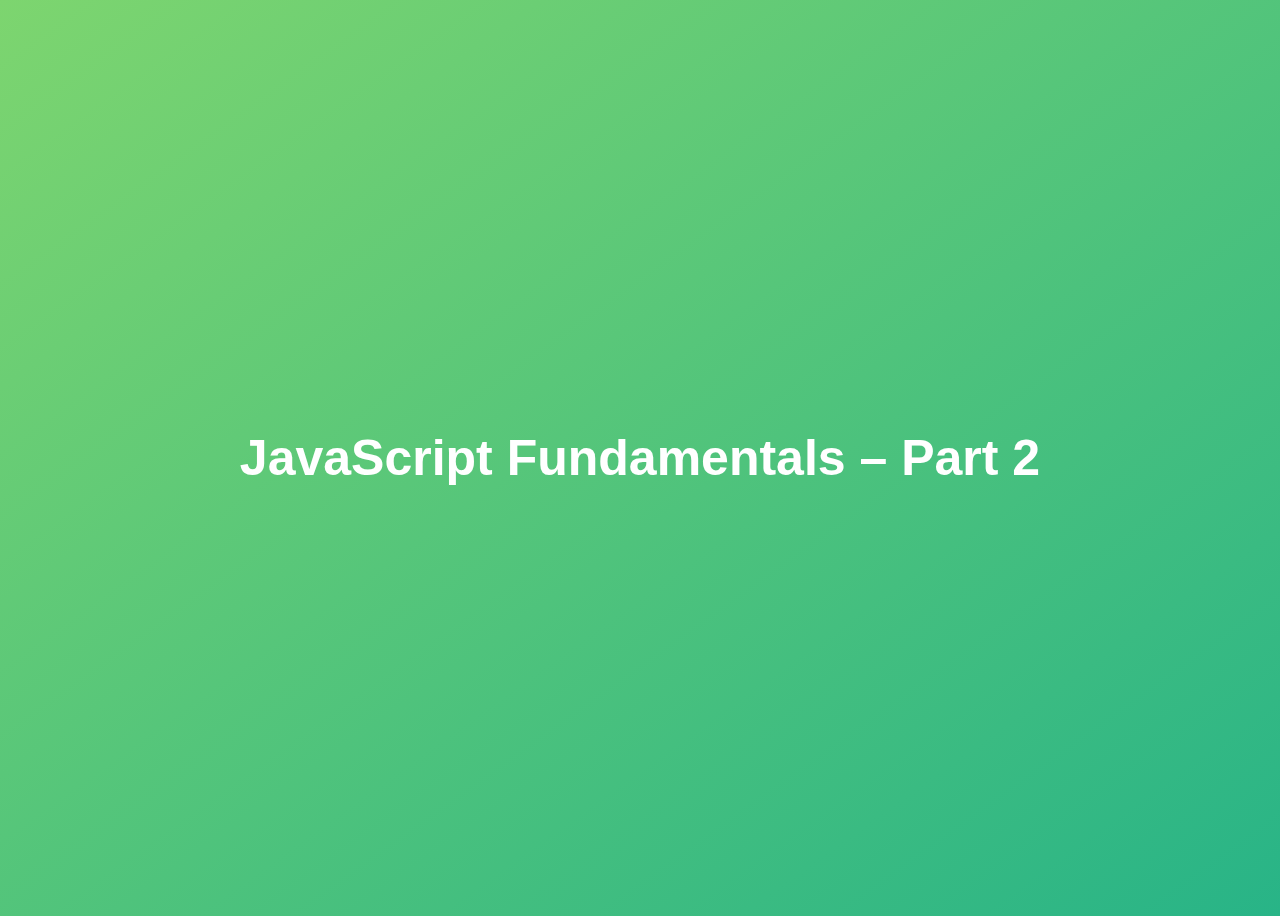
<file: JS Practice/Part2/index.html>
<!DOCTYPE html>
<html lang="en">
  <head>
    <meta charset="UTF-8" />
    <meta name="viewport" content="width=device-width, initial-scale=1.0" />
    <meta http-equiv="X-UA-Compatible" content="ie=edge" />
    <title>JavaScript Fundamentals – Part 2</title>
    <style>
      body {
        height: 100vh;
        display: flex;
        align-items: center;
        background: linear-gradient(to top left, #28b487, #7dd56f);
      }
      h1 {
        font-family: sans-serif;
        font-size: 50px;
        line-height: 1.3;
        width: 100%;
        padding: 30px;
        text-align: center;
        color: white;
      }
    </style>
  </head>
  <body>
    <h1>JavaScript Fundamentals – Part 2</h1>
    <script src="13-LLoopingArrays.js"></script>
  </body>
</html>
</file>
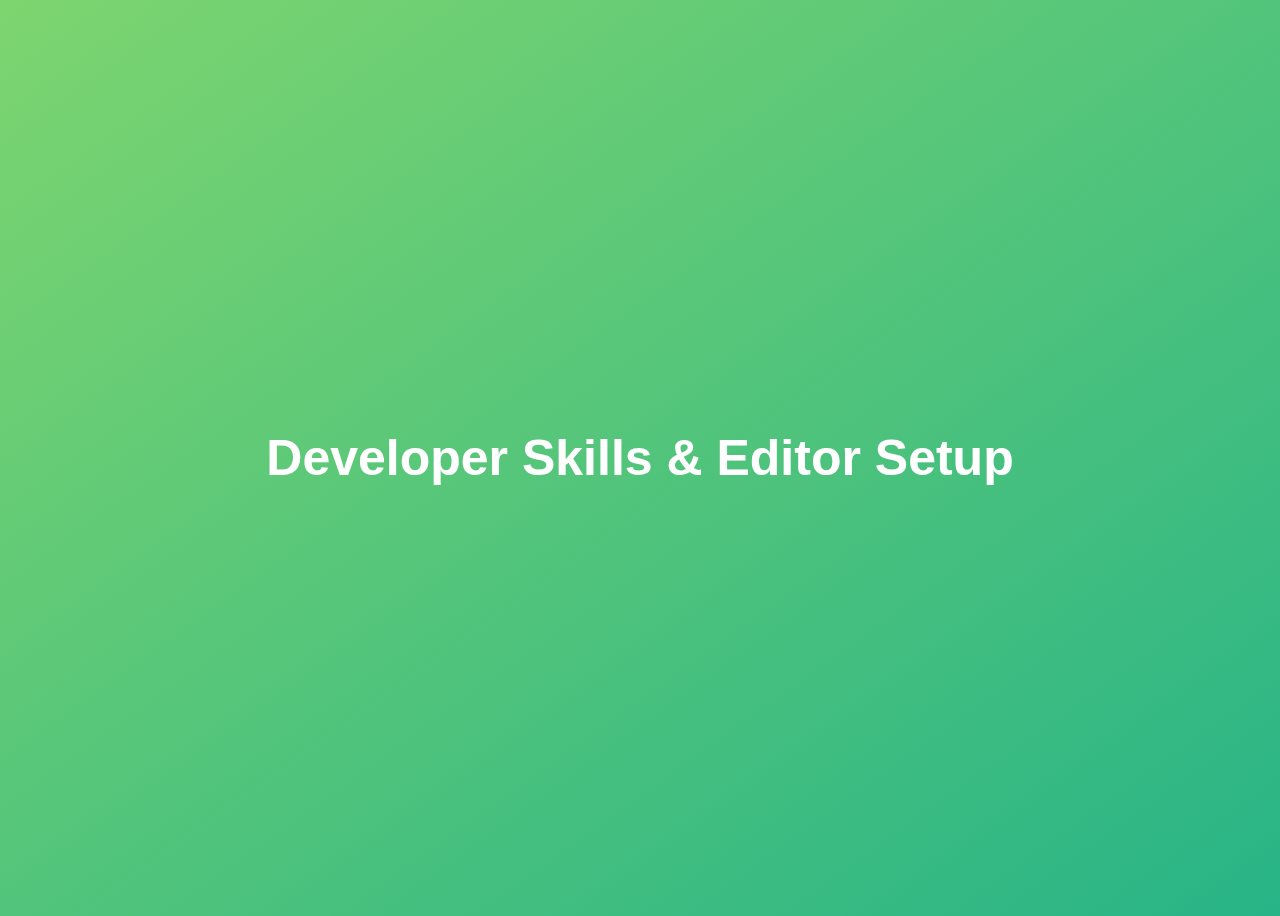
<file: JS Practice/Part3/index.html>
<!DOCTYPE html>
<html lang="en">
  <head>
    <meta charset="UTF-8" />
    <meta name="viewport" content="width=device-width, initial-scale=1.0" />
    <meta http-equiv="X-UA-Compatible" content="ie=edge" />
    <title>Developer Skills & Editor Setup</title>
    <style>
      body {
        height: 100vh;
        display: flex;
        align-items: center;
        background: linear-gradient(to top left, #28b487, #7dd56f);
      }
      h1 {
        font-family: sans-serif;
        font-size: 50px;
        line-height: 1.3;
        width: 100%;
        padding: 30px;
        text-align: center;
        color: white;
      }
    </style>
  </head>
  <body>
    <h1>Developer Skills & Editor Setup</h1>
    <script src="CAssignment1.js"></script>
  </body>
</html>
</file>
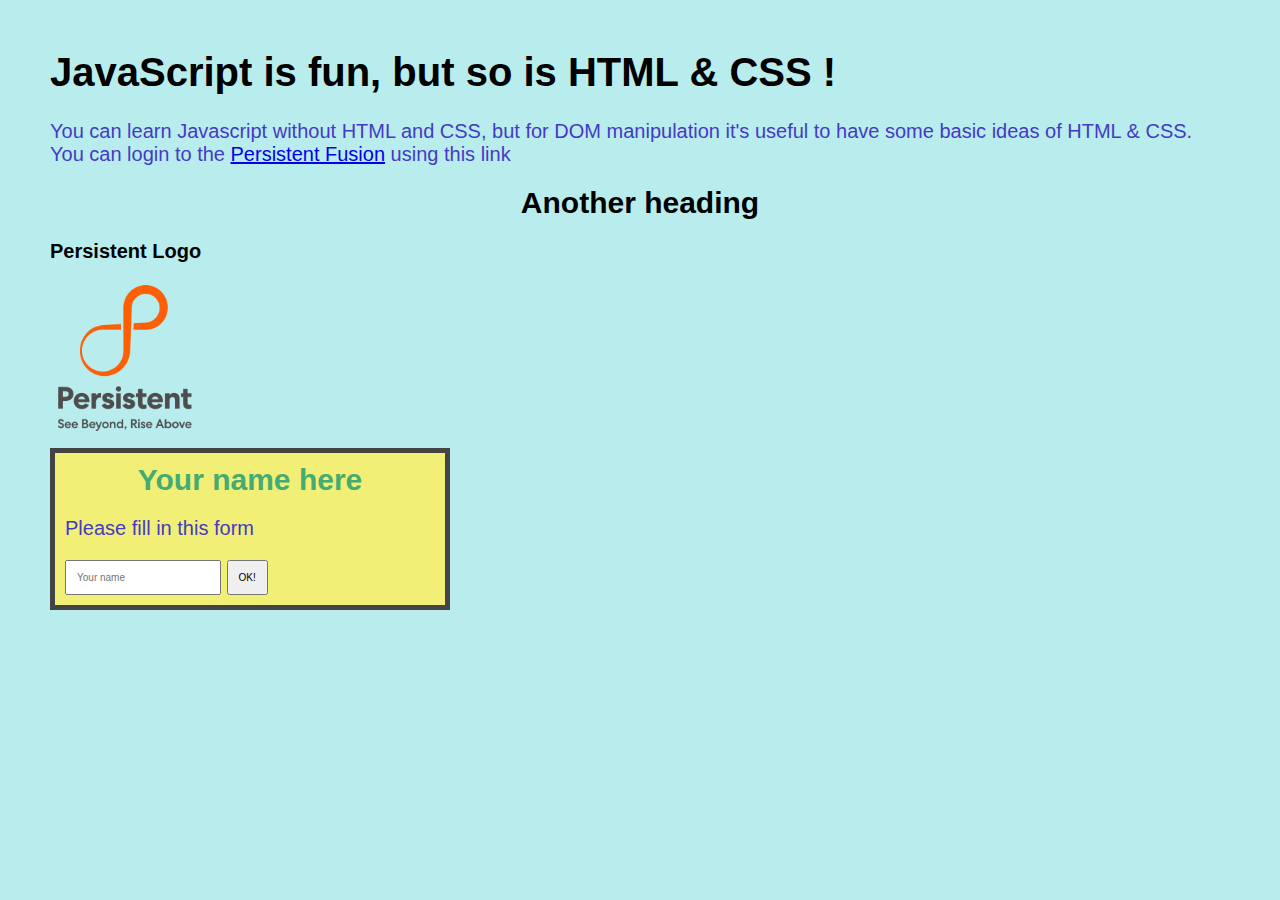
<file: JS Practice/Part4/index.html>
<!DOCTYPE html>
<html lang="en">
<head>
    <meta charset="UTF-8">
    <meta http-equiv="X-UA-Compatible" content="IE=edge">
    <meta name="viewport" content="width=device-width, initial-scale=1.0">
    <link href="style.css" rel="stylesheet"/>

    <title>Learning HTML & CSS</title>
</head>
<body>
    <h1>JavaScript is fun, but so is HTML & CSS !</h1>
        <p class="first">
            You can learn Javascript without  HTML and CSS,
            but for DOM manipulation
            it's useful to have some basic ideas of HTML & CSS. You can login to the
            <a href="https://ehec.fa.em2.oraclecloud.com/fscmUI/faces/FuseWelcome?_adf.ctrl-state=2z5do5x79_5&fnd=%3B%3B%3B%3Bfalse%3B256%3B%3B%3B&_afrLoop=28958733172829158"> Persistent Fusion</a> using this link
        </p>
        <h2>
            Another heading
        </h2>
        <b>
            <p class="second">
                Persistent Logo
            </p>
        </b>
        <img id="second-id" src="[data-uri]"/>
        <form id="your-name">
            <h2>Your name here</h2>
            <p class="first">Please fill in this form</p>
            <input type="text" placeholder="Your name"/>
            <button>OK!</button>
        </form>
</body>
</html>

<!-- unique ids can be used only once on a page-->
</file>
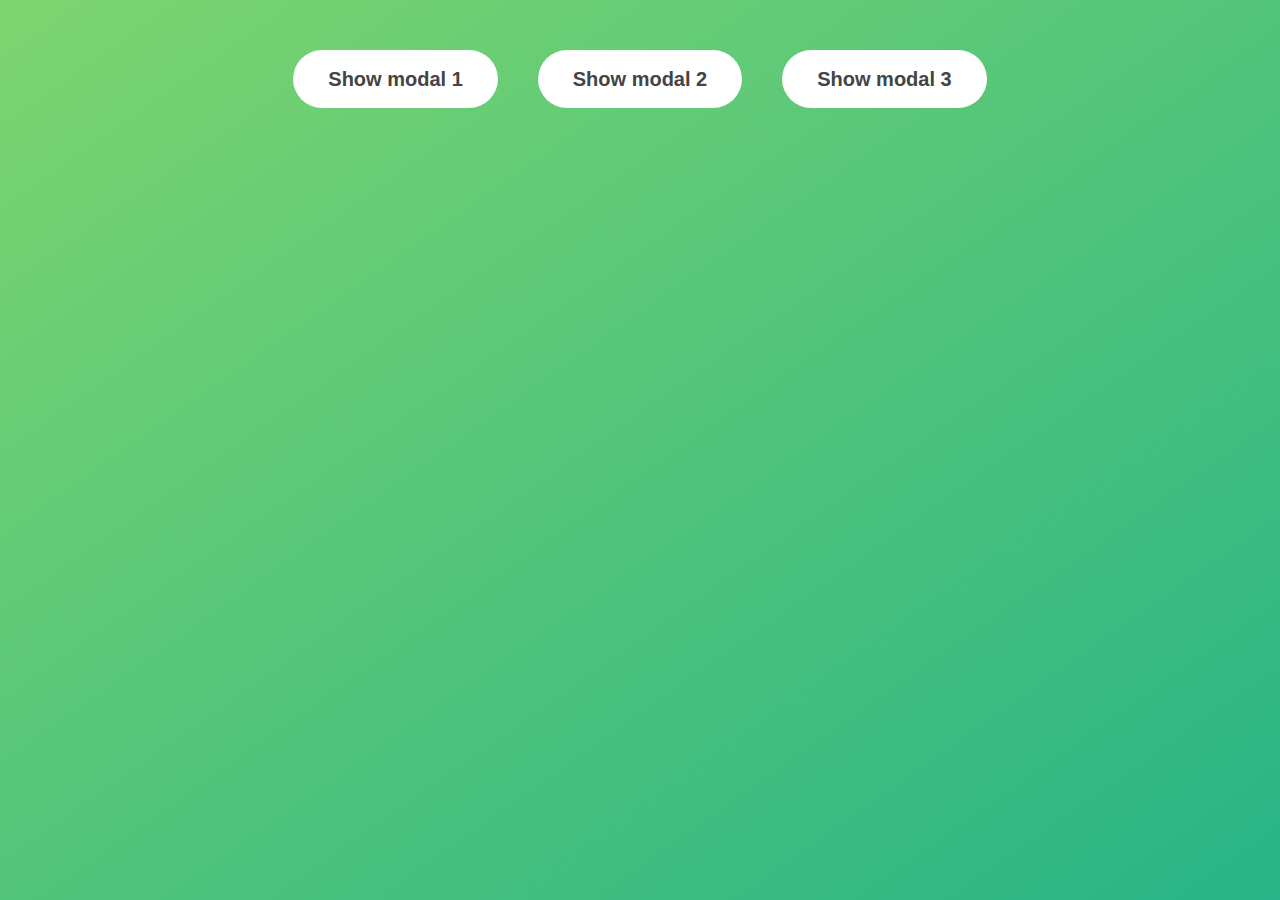
<file: JS Practice/Part6/index.html>
<!DOCTYPE html>
<html lang="en">
  <head>
    <meta charset="UTF-8" />
    <meta name="viewport" content="width=device-width, initial-scale=1.0" />
    <meta http-equiv="X-UA-Compatible" content="ie=edge" />
    <link rel="stylesheet" href="style.css" />
    <title>Modal window</title>
  </head>
  <body>
    <button class="show-modal">Show modal 1</button>
    <button class="show-modal">Show modal 2</button>
    <button class="show-modal">Show modal 3</button>

    <div class="modal hidden">
      <button class="close-modal">&times;</button>
      <h1>I'm a modal window 😍</h1>
      <p>
        Lorem ipsum dolor sit amet, consectetur adipisicing elit, sed do eiusmod
        tempor incididunt ut labore et dolore magna aliqua. Ut enim ad minim
        veniam, quis nostrud exercitation ullamco laboris nisi ut aliquip ex ea
        commodo consequat. Duis aute irure dolor in reprehenderit in voluptate
        velit esse cillum dolore eu fugiat nulla pariatur. Excepteur sint
        occaecat cupidatat non proident, sunt in culpa qui officia deserunt
        mollit anim id est laborum.
      </p>
    </div>
    <div class="overlay hidden"></div>

    <script src="script.js"></script>
  </body>
</html>
</file>
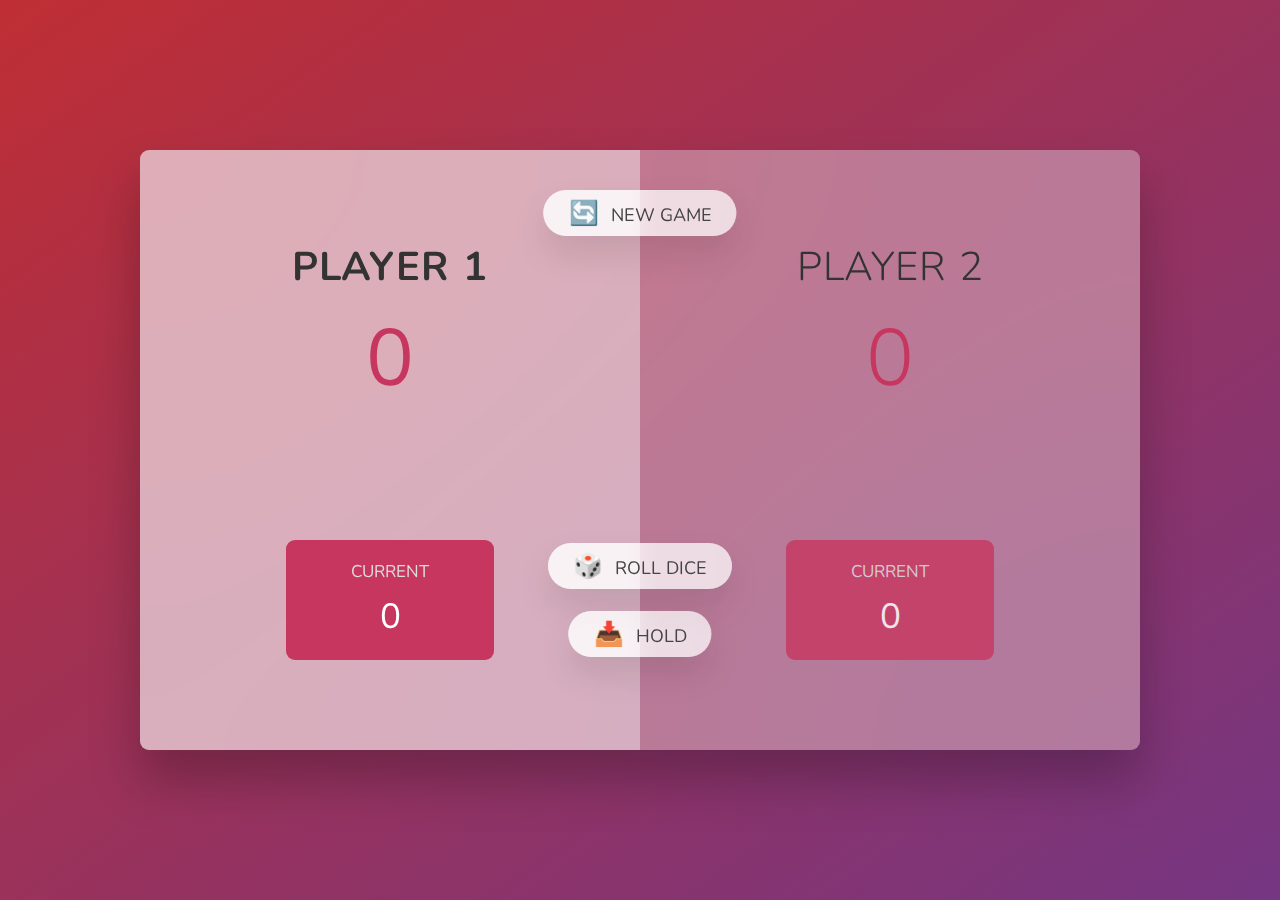
<file: JS Practice/Part7/index.html>
<!DOCTYPE html>
<html lang="en">
  <head>
    <meta charset="UTF-8" />
    <meta name="viewport" content="width=device-width, initial-scale=1.0" />
    <meta http-equiv="X-UA-Compatible" content="ie=edge" />
    <link rel="stylesheet" href="style.css" />
    <title>Pig Game</title>
  </head>
  <body>
    <main>
      <section class="player player--0 player--active">
        <h2 class="name" id="name--0">Player 1</h2>
        <p class="score" id="score--0">43</p>
        <div class="current">
          <p class="current-label">Current</p>
          <p class="current-score" id="current--0">0</p>
        </div>
      </section>
      <section class="player player--1">
        <h2 class="name" id="name--1">Player 2</h2>
        <p class="score" id="score--1">24</p>
        <div class="current">
          <p class="current-label">Current</p>
          <p class="current-score" id="current--1">0</p>
        </div>
      </section>

      <img src="dice-5.png" alt="Playing dice" class="dice" />
      <button class="btn btn--new">🔄 New game</button>
      <button class="btn btn--roll">🎲 Roll dice</button>
      <button class="btn btn--hold">📥 Hold</button>
    </main>
    <script src="script.js"></script>
  </body>
</html>
</file>
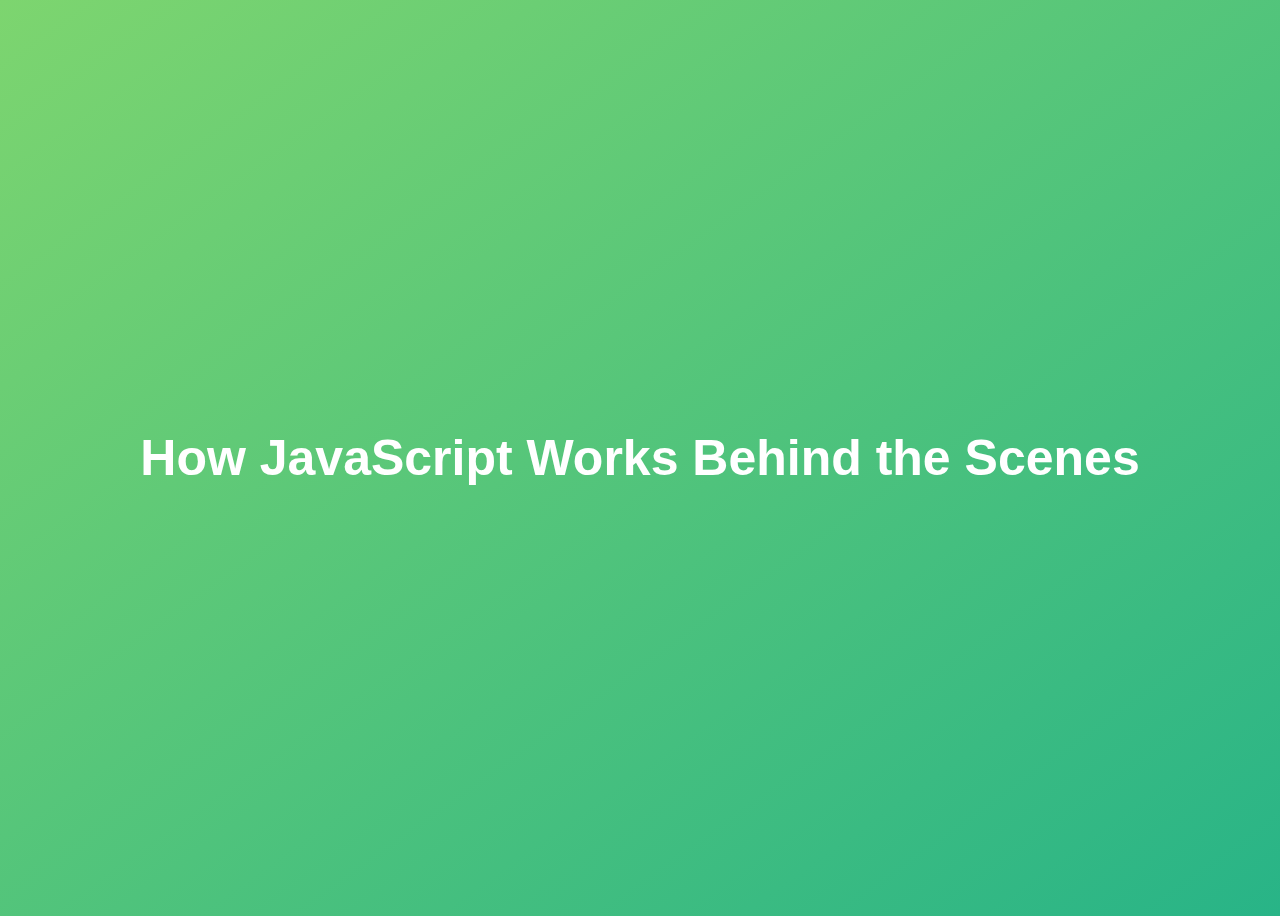
<file: JS Practice/Part8/index.html>
<!DOCTYPE html>
<html lang="en">
  <head>
    <meta charset="UTF-8" />
    <meta name="viewport" content="width=device-width, initial-scale=1.0" />
    <meta http-equiv="X-UA-Compatible" content="ie=edge" />
    <title>How JavaScript Works Behind the Scenes</title>
    <style>
      body {
        height: 100vh;
        display: flex;
        align-items: center;
        background: linear-gradient(to top left, #28b487, #7dd56f);
      }
      h1 {
        font-family: sans-serif;
        font-size: 50px;
        line-height: 1.3;
        width: 100%;
        padding: 30px;
        text-align: center;
        color: white;
      }
    </style>
  </head>
  <body>
    <h1>How JavaScript Works Behind the Scenes</h1>
    <script src="HoistingAndTDZ.js"></script>
  </body>
</html>
</file>
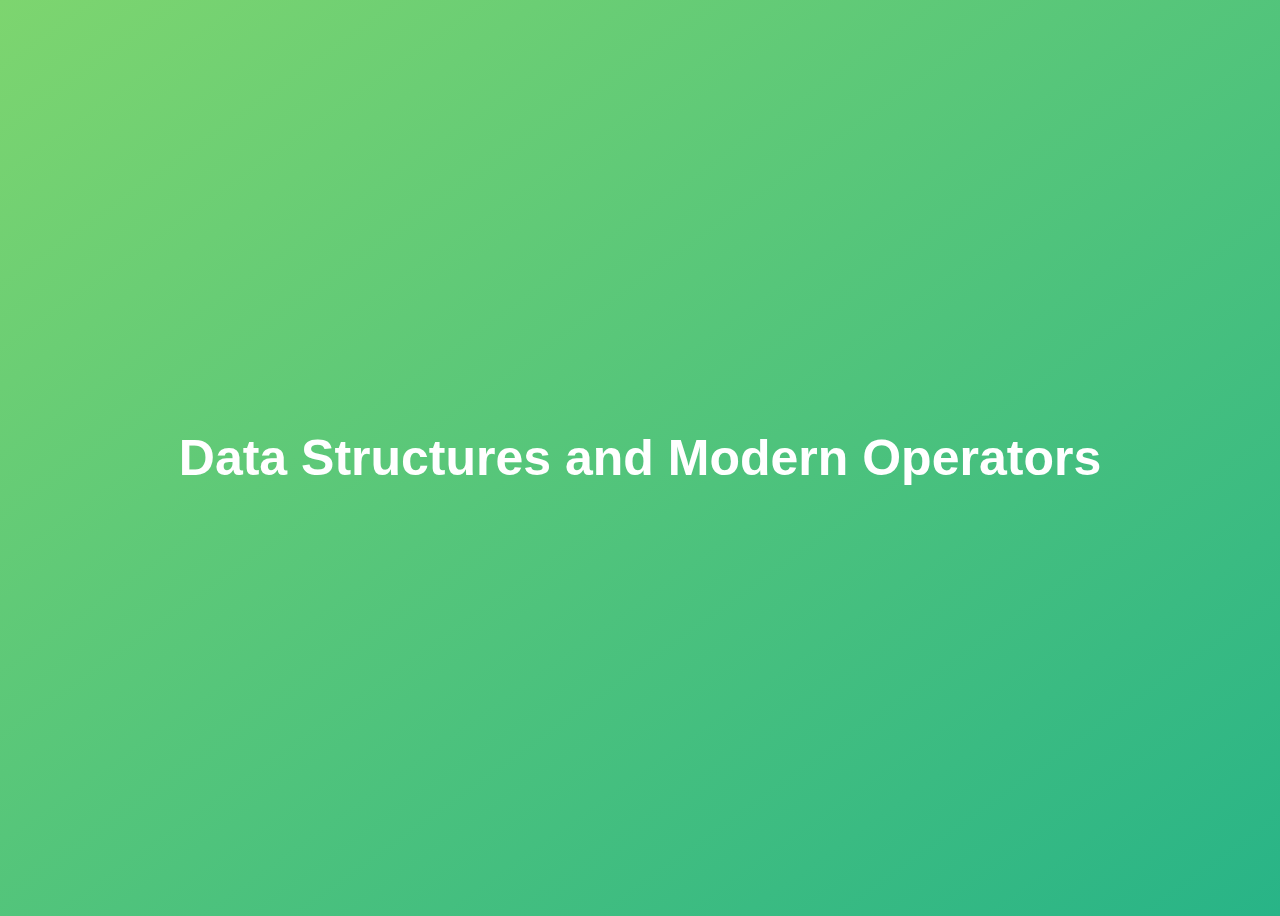
<file: JS Practice/Part9/index.html>
<!DOCTYPE html>
<html lang="en">
  <head>
    <meta charset="UTF-8" />
    <meta name="viewport" content="width=device-width, initial-scale=1.0" />
    <meta http-equiv="X-UA-Compatible" content="ie=edge" />
    <title>Data Structures and Modern Operators</title>
    <style>
      body {
        height: 100vh;
        display: flex;
        align-items: center;
        background: linear-gradient(to top left, #28b487, #7dd56f);
      }
      h1 {
        font-family: sans-serif;
        font-size: 50px;
        line-height: 1.3;
        width: 100%;
        padding: 30px;
        text-align: center;
        color: white;
      }
      button {
        width: 50px;
        height: 20px;
        margin: 10px;
      }
      textarea {
        width: 300px;
        height: 100px;
      }
    </style>
  </head>
  <body>
    <h1>Data Structures and Modern Operators</h1>
    <script src="SpreadOperator.js"></script>
  </body>
</html>
</file>
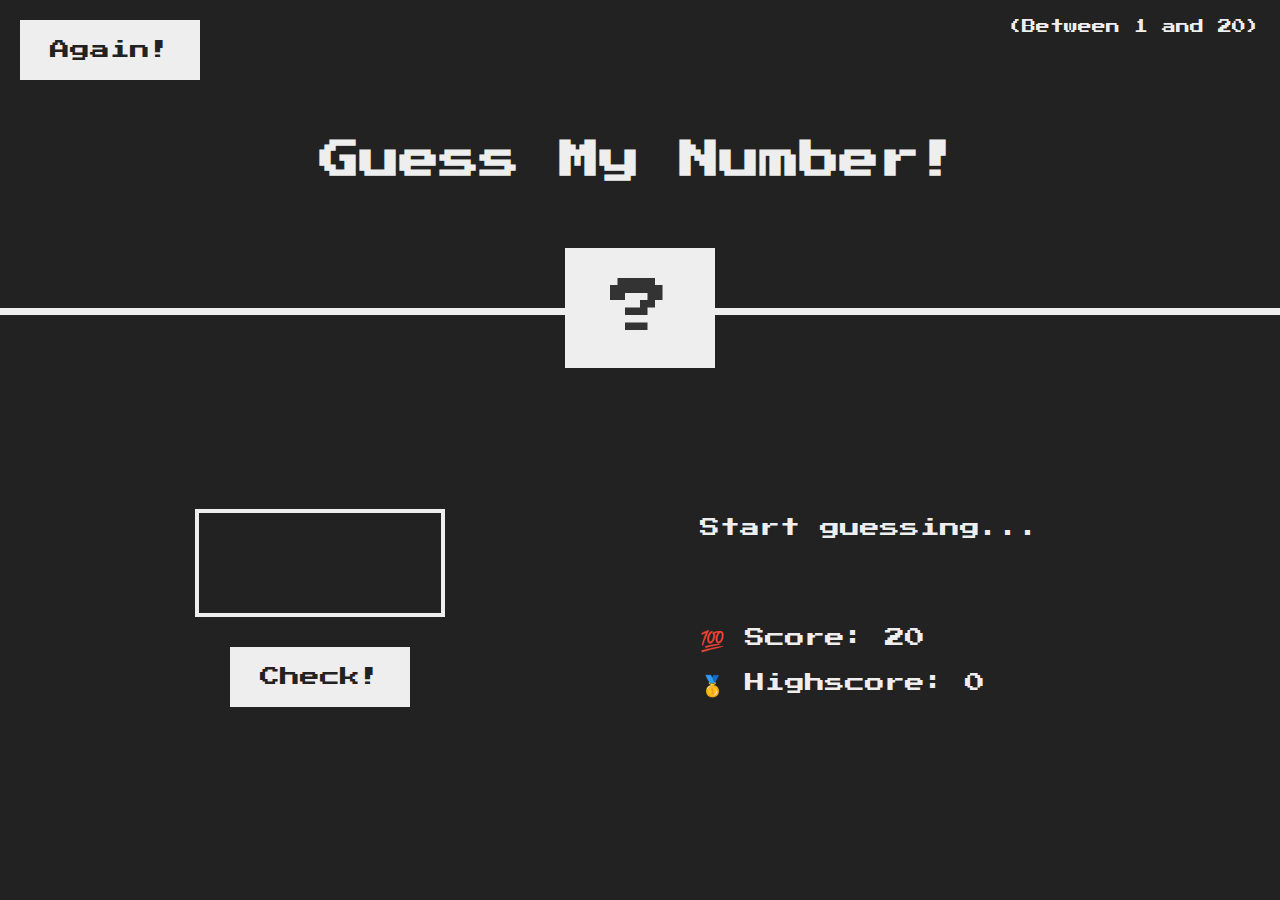
<file: JS Practice/Part5/starter/index.html>
<!DOCTYPE html>
<html lang="en">
  <head>
    <meta charset="UTF-8" />
    <meta name="viewport" content="width=device-width, initial-scale=1.0" />
    <meta http-equiv="X-UA-Compatible" content="ie=edge" />
    <link rel="stylesheet" href="style.css" />
    <title>Guess My Number!</title>
  </head>
  <body>
    <header>
      <h1>Guess My Number!</h1>
      <p class="between">(Between 1 and 20)</p>
      <button class="btn again">Again!</button>
      <div class="number">?</div>
    </header>
    <main>
      <section class="left">
        <input type="number" class="guess" />
        <button class="btn check">Check!</button>
      </section>
      <section class="right">
        <p class="message">Start guessing...</p>
        <p class="label-score">💯 Score: <span class="score">20</span></p>
        <p class="label-highscore">
          🥇 Highscore: <span class="highscore">0</span>
        </p>
      </section>
    </main>
    <script src="script.js"></script>
  </body>
</html>
</file>
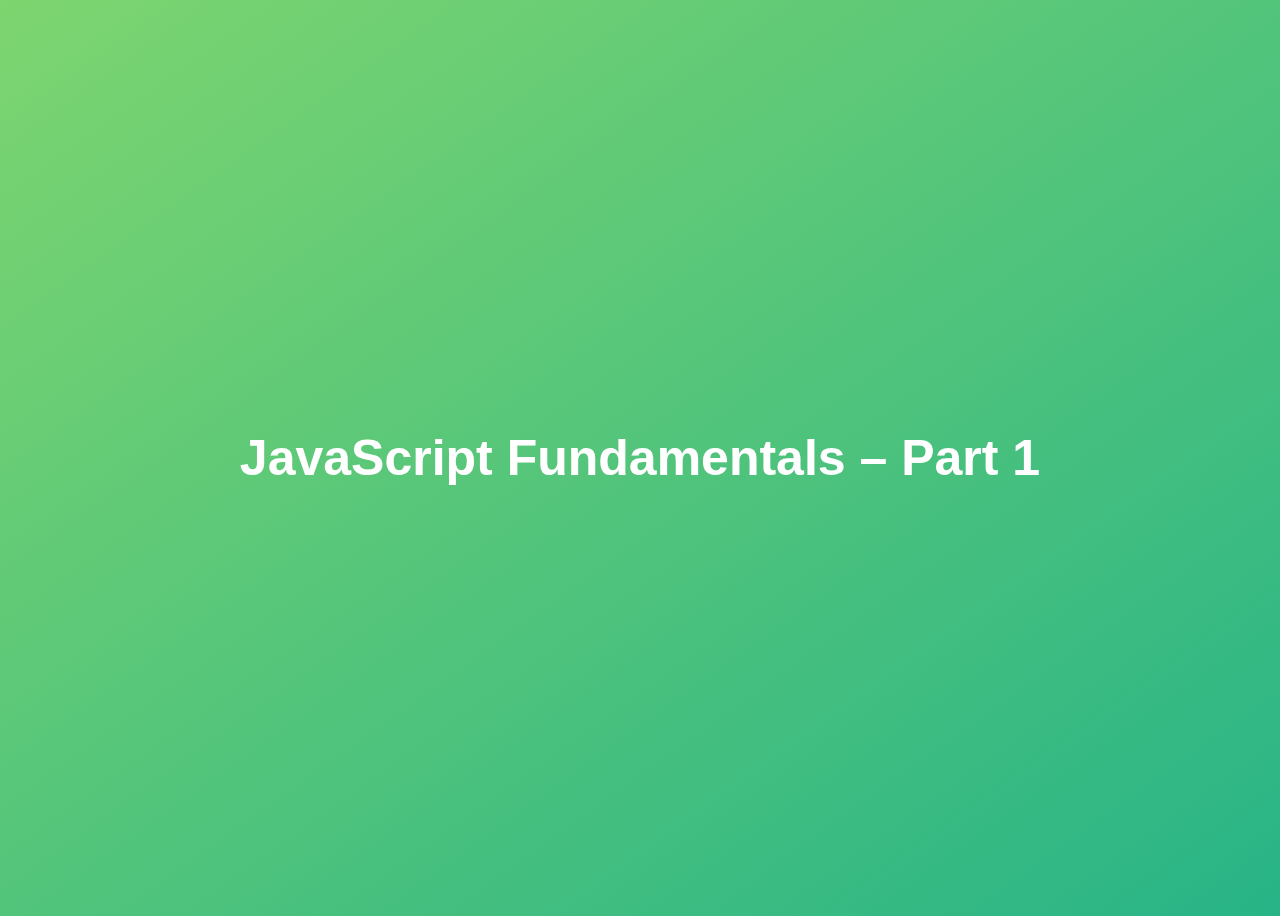
<file: complete-javascript-course-master/complete-javascript-course-master/01-Fundamentals-Part-1/final/index.html>
<!DOCTYPE html>
<html lang="en">
  <head>
    <meta charset="UTF-8" />
    <meta name="viewport" content="width=device-width, initial-scale=1.0" />
    <meta http-equiv="X-UA-Compatible" content="ie=edge" />
    <title>JavaScript Fundamentals – Part 1</title>
    <style>
      body {
        height: 100vh;
        display: flex;
        align-items: center;
        background: linear-gradient(to top left, #28b487, #7dd56f);
      }
      h1 {
        font-family: sans-serif;
        font-size: 50px;
        line-height: 1.3;
        width: 100%;
        padding: 30px;
        text-align: center;
        color: white;
      }
    </style>
  </head>
  <body>
    <h1>JavaScript Fundamentals – Part 1</h1>

    <script src="script.js"></script>
  </body>
</html>
</file>
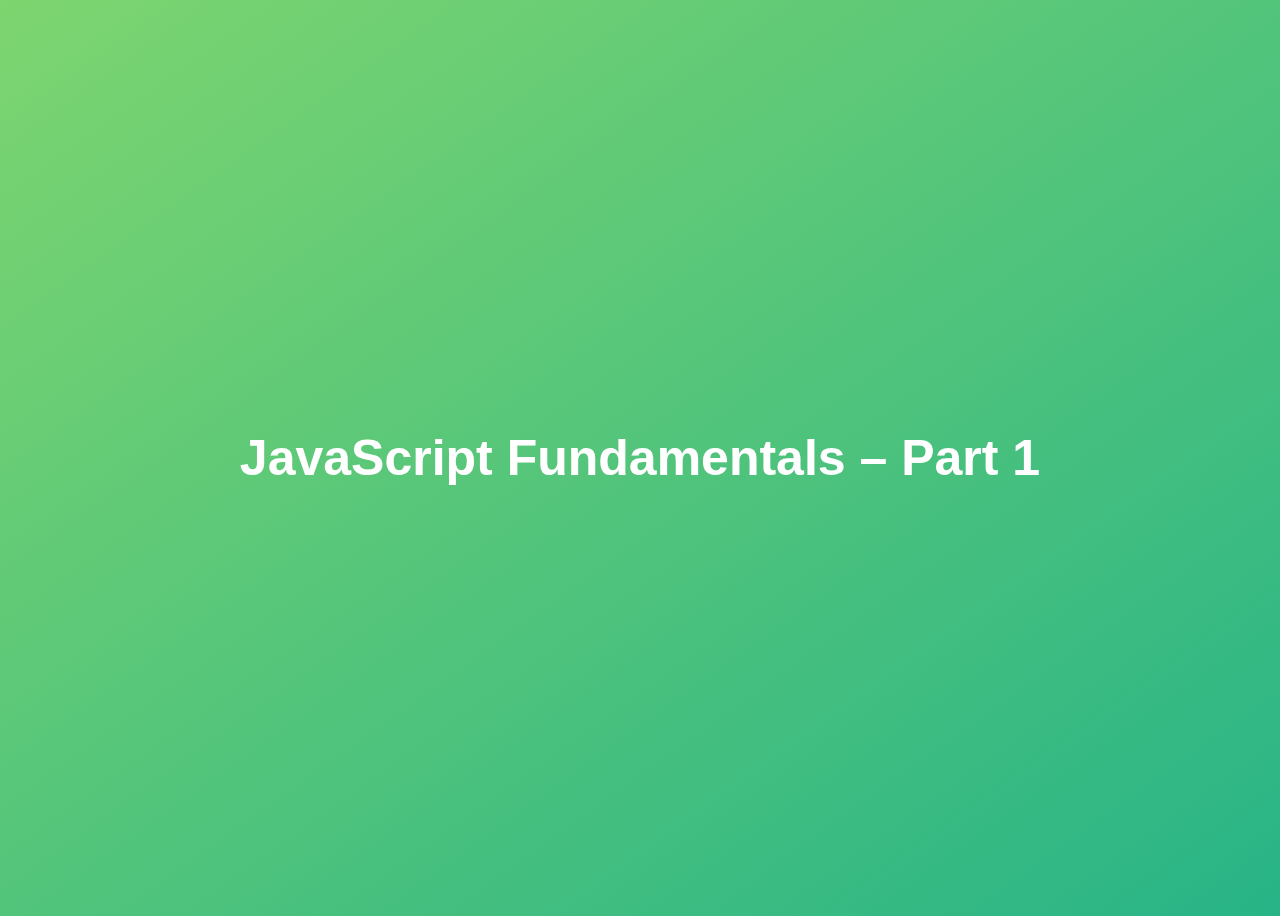
<file: complete-javascript-course-master/complete-javascript-course-master/01-Fundamentals-Part-1/starter/index.html>
<!DOCTYPE html>
<html lang="en">
  <head>
    <meta charset="UTF-8" />
    <meta name="viewport" content="width=device-width, initial-scale=1.0" />
    <meta http-equiv="X-UA-Compatible" content="ie=edge" />
    <title>JavaScript Fundamentals – Part 1</title>
    <style>
      body {
        height: 100vh;
        display: flex;
        align-items: center;
        background: linear-gradient(to top left, #28b487, #7dd56f);
      }
      h1 {
        font-family: sans-serif;
        font-size: 50px;
        line-height: 1.3;
        width: 100%;
        padding: 30px;
        text-align: center;
        color: white;
      }
    </style>

  </head>
  <body>
    <h1>JavaScript Fundamentals – Part 1</h1>
    <script src="script.js"></script>

    </script>
  </body>
</html>
</file>
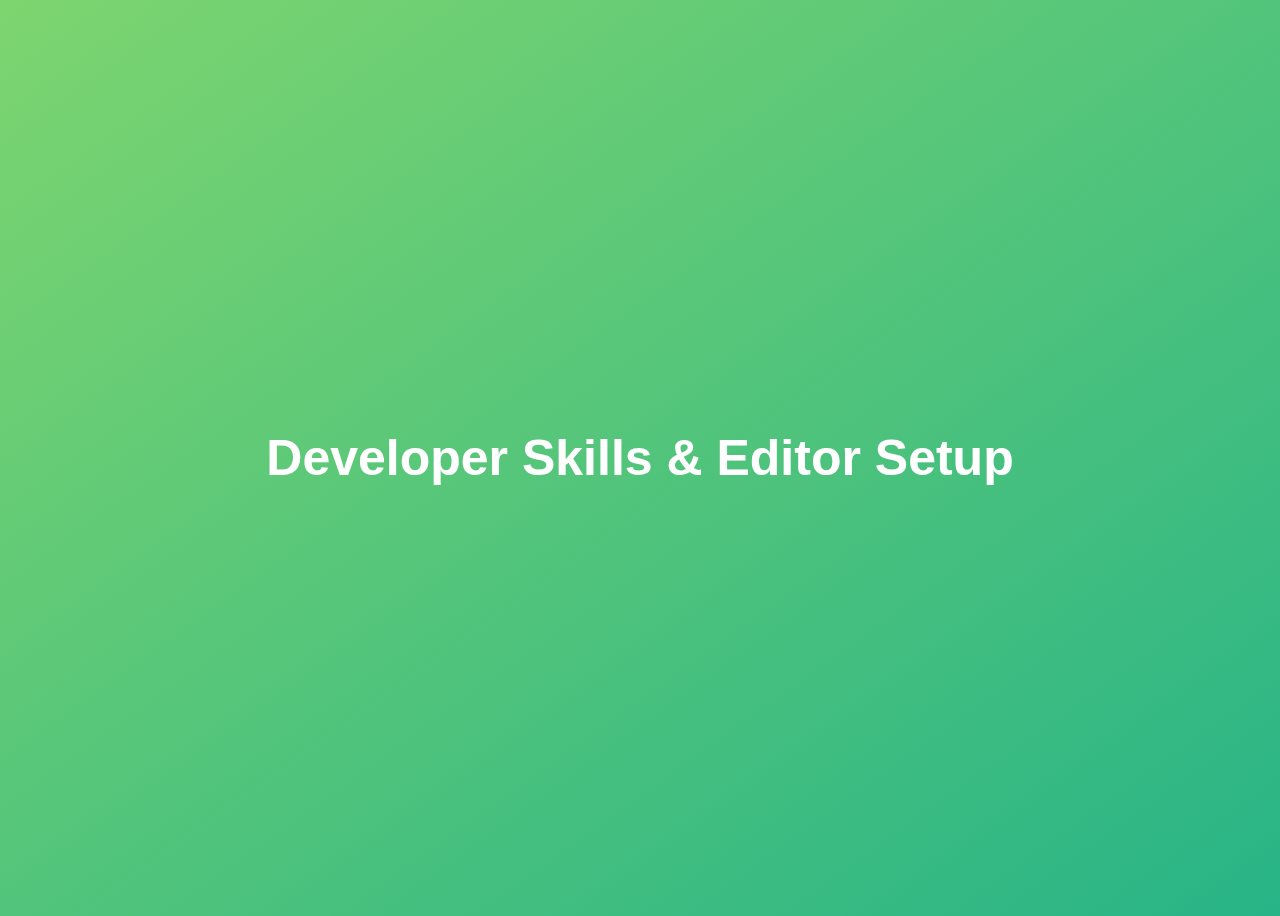
<file: complete-javascript-course-master/complete-javascript-course-master/03-Developer-Skills/final/index.html>
<!DOCTYPE html>
<html lang="en">
  <head>
    <meta charset="UTF-8" />
    <meta name="viewport" content="width=device-width, initial-scale=1.0" />
    <meta http-equiv="X-UA-Compatible" content="ie=edge" />
    <title>Developer Skills & Editor Setup</title>
    <style>
      body {
        height: 100vh;
        display: flex;
        align-items: center;
        background: linear-gradient(to top left, #28b487, #7dd56f);
      }
      h1 {
        font-family: sans-serif;
        font-size: 50px;
        line-height: 1.3;
        width: 100%;
        padding: 30px;
        text-align: center;
        color: white;
      }
    </style>
  </head>
  <body>
    <h1>Developer Skills & Editor Setup</h1>
    <script src="script.js"></script>
  </body>
</html>
</file>
<file: JS Practice/Part4/style.css>
*{
    margin: 0;
    padding: 0;
    box-sizing: border-box;
}
body{
    background-color: rgb(185, 237, 237);
    font-family: Arial;
    font-size: 20px;
    padding: 50px;
}

h1{
    font-size: 40px;
    margin-bottom: 25px;
}

h2{
    margin-bottom: 20px;
    text-align: center;
}

p{
    margin-bottom: 20px;
}

/* we use . for styling the classes */
.first{
    color:rgb(68, 58, 197);
}

/* we use # for styling the ids*/
#your-name{
    background-color: rgb(241, 239, 118);
    border: 5px solid #444;
    width: 400px;
    padding: 10px;
    margin-top: 10px;
}

input,button{
    padding: 10px;
    font-size: 10px;
}

#second-id{
    width: 150px;
    height: 150px;
}

#your-name h2{
    color: rgb(68, 172, 114);
}
</file>
<file: JS Practice/Part6/style.css>
* {
  margin: 0;
  padding: 0;
  box-sizing: inherit;
}

html {
  font-size: 62.5%;
  box-sizing: border-box;
}

body {
  font-family: sans-serif;
  color: #333;
  line-height: 1.5;
  height: 100vh;
  position: relative;
  display: flex;
  align-items: flex-start;
  justify-content: center;
  background: linear-gradient(to top left, #28b487, #7dd56f);
}

.show-modal {
  font-size: 2rem;
  font-weight: 600;
  padding: 1.75rem 3.5rem;
  margin: 5rem 2rem;
  border: none;
  background-color: #fff;
  color: #444;
  border-radius: 10rem;
  cursor: pointer;
}

.close-modal {
  position: absolute;
  top: 1.2rem;
  right: 2rem;
  font-size: 5rem;
  color: #333;
  cursor: pointer;
  border: none;
  background: none;
}

h1 {
  font-size: 2.5rem;
  margin-bottom: 2rem;
}

p {
  font-size: 1.8rem;
}

/* -------------------------- */
/* CLASSES TO MAKE MODAL WORK */
.hidden {
  display: none;
}

.modal {
  position: absolute;
  top: 50%;
  left: 50%;
  transform: translate(-50%, -50%);
  width: 70%;

  background-color: white;
  padding: 6rem;
  border-radius: 5px;
  box-shadow: 0 3rem 5rem rgba(0, 0, 0, 0.3);
  z-index: 10;
}

.overlay {
  position: absolute;
  top: 0;
  left: 0;
  width: 100%;
  height: 100%;
  background-color: rgba(0, 0, 0, 0.6);
  backdrop-filter: blur(3px);
  z-index: 5;
}
</file>
<file: JS Practice/Part7/style.css>
@import url('https://fonts.googleapis.com/css2?family=Nunito&display=swap');

* {
  margin: 0;
  padding: 0;
  box-sizing: inherit;
}

html {
  font-size: 62.5%;
  box-sizing: border-box;
}

body {
  font-family: 'Nunito', sans-serif;
  font-weight: 400;
  height: 100vh;
  color: #333;
  background-image: linear-gradient(to top left, #753682 0%, #bf2e34 100%);
  display: flex;
  align-items: center;
  justify-content: center;
}

/* LAYOUT */
main {
  position: relative;
  width: 100rem;
  height: 60rem;
  background-color: rgba(255, 255, 255, 0.35);
  backdrop-filter: blur(200px);
  filter: blur();
  box-shadow: 0 3rem 5rem rgba(0, 0, 0, 0.25);
  border-radius: 9px;
  overflow: hidden;
  display: flex;
}

.player {
  flex: 50%;
  padding: 9rem;
  display: flex;
  flex-direction: column;
  align-items: center;
  transition: all 0.75s;
}

/* ELEMENTS */
.name {
  position: relative;
  font-size: 4rem;
  text-transform: uppercase;
  letter-spacing: 1px;
  word-spacing: 2px;
  font-weight: 300;
  margin-bottom: 1rem;
}

.score {
  font-size: 8rem;
  font-weight: 300;
  color: #c7365f;
  margin-bottom: auto;
}

.player--active {
  background-color: rgba(255, 255, 255, 0.4);
}
.player--active .name {
  font-weight: 700;
}
.player--active .score {
  font-weight: 400;
}

.player--active .current {
  opacity: 1;
}

.current {
  background-color: #c7365f;
  opacity: 0.8;
  border-radius: 9px;
  color: #fff;
  width: 65%;
  padding: 2rem;
  text-align: center;
  transition: all 0.75s;
}

.current-label {
  text-transform: uppercase;
  margin-bottom: 1rem;
  font-size: 1.7rem;
  color: #ddd;
}

.current-score {
  font-size: 3.5rem;
}

/* ABSOLUTE POSITIONED ELEMENTS */
.btn {
  position: absolute;
  left: 50%;
  transform: translateX(-50%);
  color: #444;
  background: none;
  border: none;
  font-family: inherit;
  font-size: 1.8rem;
  text-transform: uppercase;
  cursor: pointer;
  font-weight: 400;
  transition: all 0.2s;

  background-color: white;
  background-color: rgba(255, 255, 255, 0.6);
  backdrop-filter: blur(10px);

  padding: 0.7rem 2.5rem;
  border-radius: 50rem;
  box-shadow: 0 1.75rem 3.5rem rgba(0, 0, 0, 0.1);
}

.btn::first-letter {
  font-size: 2.4rem;
  display: inline-block;
  margin-right: 0.7rem;
}

.btn--new {
  top: 4rem;
}
.btn--roll {
  top: 39.3rem;
}
.btn--hold {
  top: 46.1rem;
}

.btn:active {
  transform: translate(-50%, 3px);
  box-shadow: 0 1rem 2rem rgba(0, 0, 0, 0.15);
}

.btn:focus {
  outline: none;
}

.dice {
  position: absolute;
  left: 50%;
  top: 16.5rem;
  transform: translateX(-50%);
  height: 10rem;
  box-shadow: 0 2rem 5rem rgba(0, 0, 0, 0.2);
}

.player--winner {
  background-color: #2f2f2f;
}

.player--winner .name {
  font-weight: 700;
  color: #c7365f;
}

.hidden{
  display: none;
}
</file>
<file: JS Practice/Part5/starter/style.css>
@import url('https://fonts.googleapis.com/css?family=Press+Start+2P&display=swap');

* {
  margin: 0;
  padding: 0;
  box-sizing: inherit;
}

html {
  font-size: 62.5%;
  box-sizing: border-box;
}

body {
  font-family: 'Press Start 2P', sans-serif;
  color: #eee;
  background-color: #222;
  /* background-color: #60b347; */
}

/* LAYOUT */
header {
  position: relative;
  height: 35vh;
  border-bottom: 7px solid #eee;
}

main {
  height: 65vh;
  color: #eee;
  display: flex;
  align-items: center;
  justify-content: space-around;
}

.left {
  width: 52rem;
  display: flex;
  flex-direction: column;
  align-items: center;
}

.right {
  width: 52rem;
  font-size: 2rem;
}

/* ELEMENTS STYLE */
h1 {
  font-size: 4rem;
  text-align: center;
  position: absolute;
  width: 100%;
  top: 52%;
  left: 50%;
  transform: translate(-50%, -50%);
}

.number {
  background: #eee;
  color: #333;
  font-size: 6rem;
  width: 15rem;
  padding: 3rem 0rem;
  text-align: center;
  position: absolute;
  bottom: 0;
  left: 50%;
  transform: translate(-50%, 50%);
}

.between {
  font-size: 1.4rem;
  position: absolute;
  top: 2rem;
  right: 2rem;
}

.again {
  position: absolute;
  top: 2rem;
  left: 2rem;
}

.guess {
  background: none;
  border: 4px solid #eee;
  font-family: inherit;
  color: inherit;
  font-size: 5rem;
  padding: 2.5rem;
  width: 25rem;
  text-align: center;
  display: block;
  margin-bottom: 3rem;
}

.btn {
  border: none;
  background-color: #eee;
  color: #222;
  font-size: 2rem;
  font-family: inherit;
  padding: 2rem 3rem;
  cursor: pointer;
}

.btn:hover {
  background-color: #ccc;
}

.message {
  margin-bottom: 8rem;
  height: 3rem;
}

.label-score {
  margin-bottom: 2rem;
}
</file>
